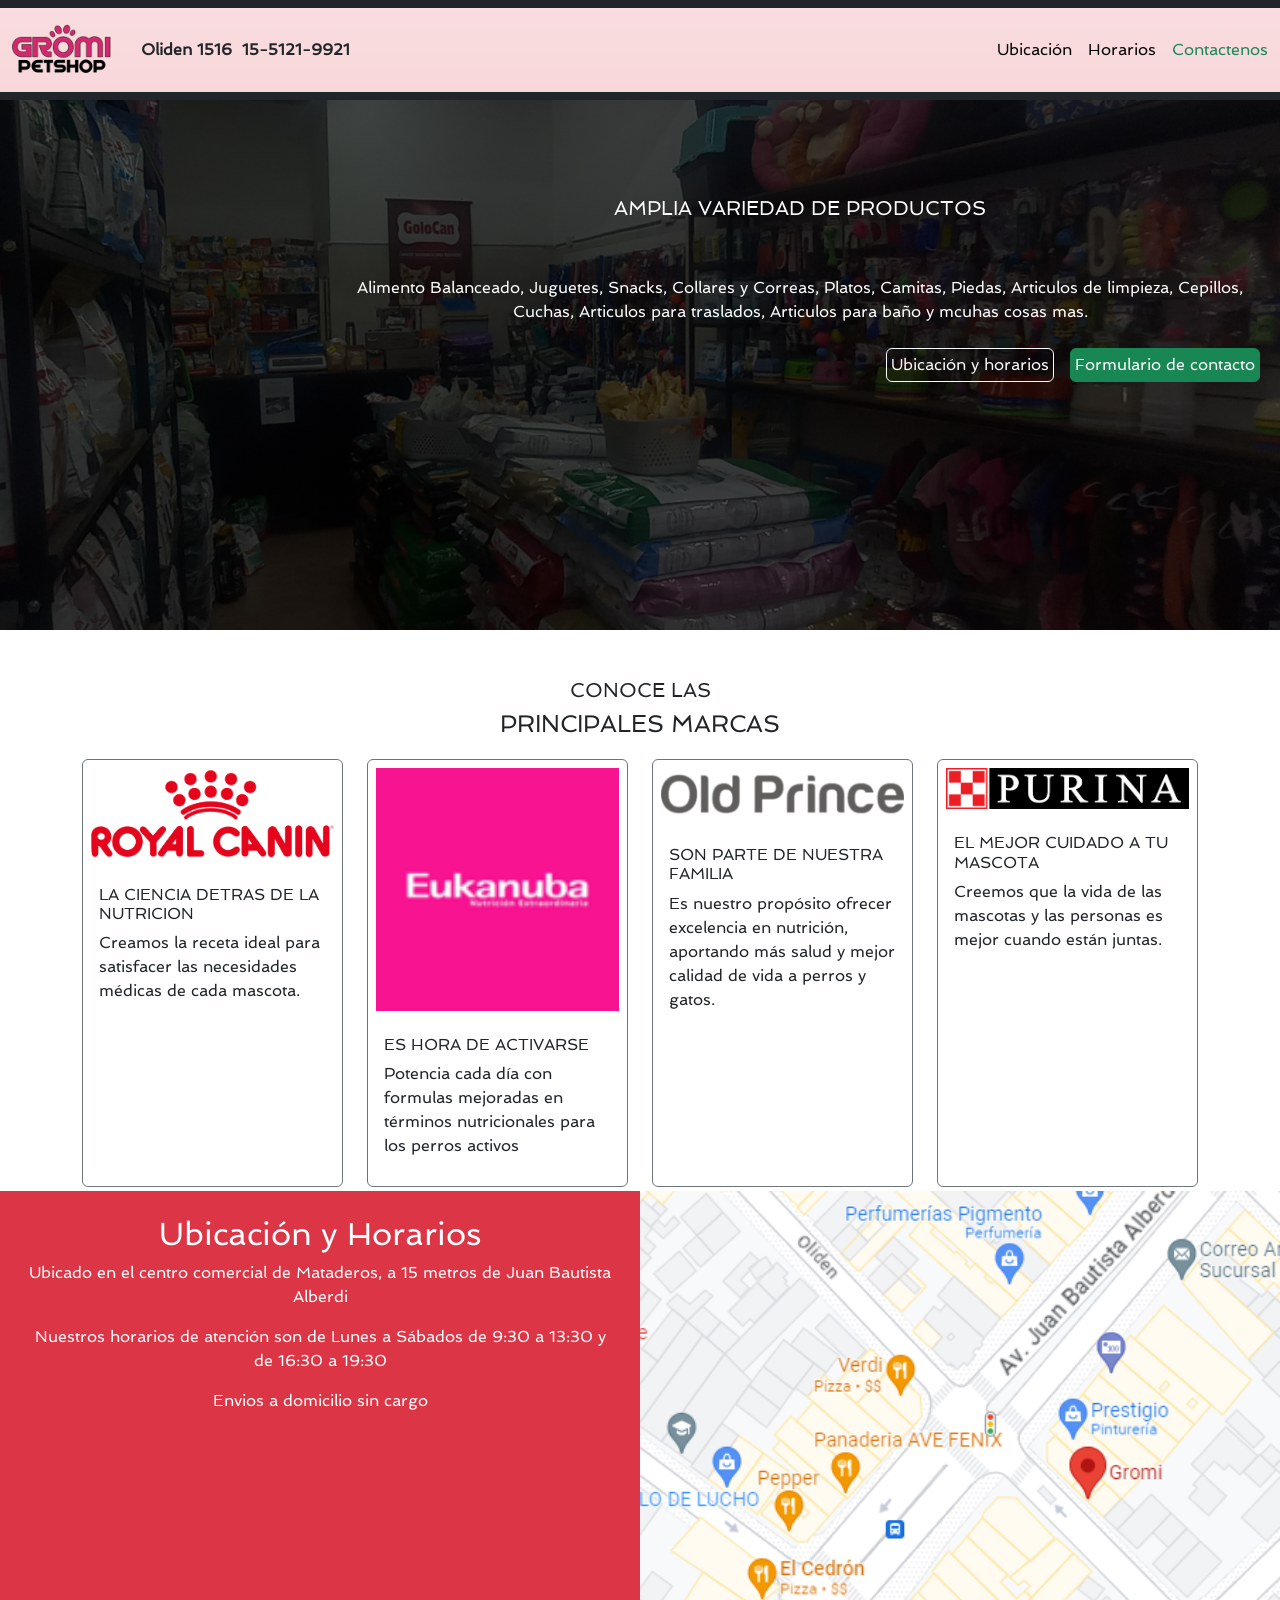
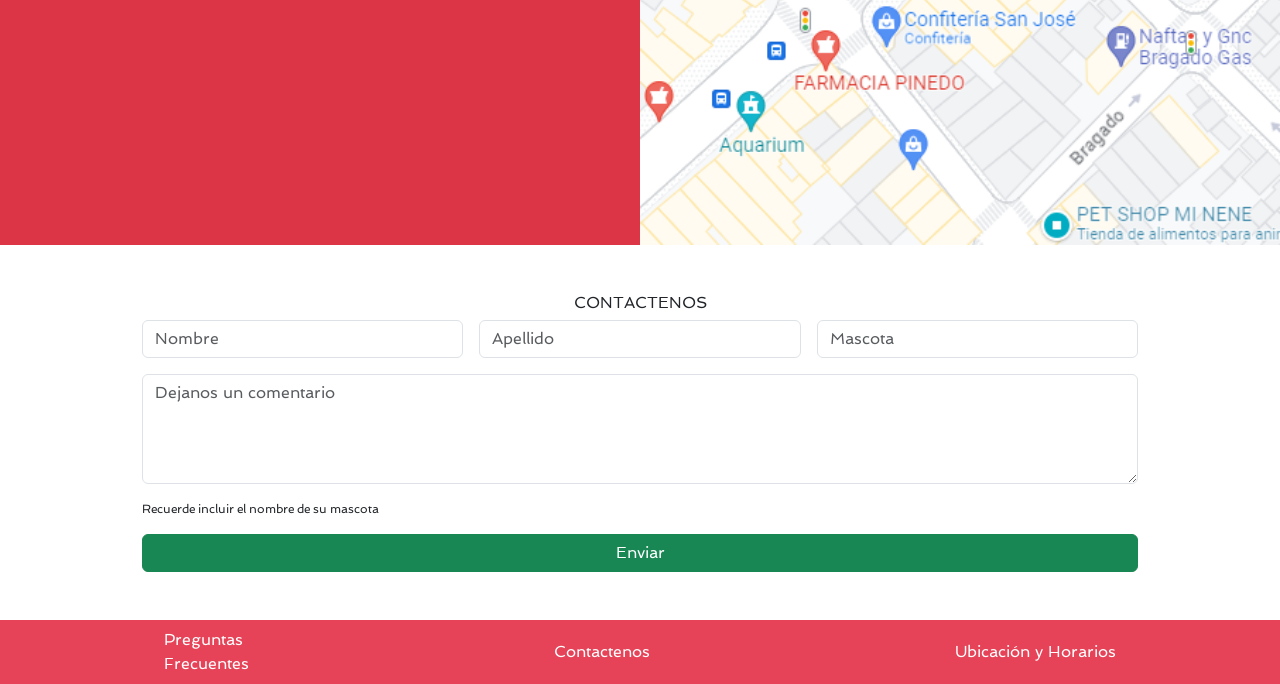
<file: index.html>
<!DOCTYPE html>
<html lang="es">

<head>
    <meta charset="UTF-8">
    <meta http-equiv="X-UA-Compatible" content="IE=edge">
    <meta name="viewport" content="width=, initial-scale=1.0">
    <!-- TITULO EN LA SOLAPA -->
    <title>Gromi Pet Shop</title>
    <!-- PARA PONER EL LOGO EN LA SOLAPA -->
    <link rel="icon" type="image/x-icon" href="IMG/logogromi-fondo.png">
    <!-- BOOSTRAP -->
    <link href="https://cdn.jsdelivr.net/npm/bootstrap@5.3.2/dist/css/bootstrap.min.css" rel="stylesheet"
        integrity="sha384-T3c6CoIi6uLrA9TneNEoa7RxnatzjcDSCmG1MXxSR1GAsXEV/Dwwykc2MPK8M2HN" crossorigin="anonymous">
    <!-- ESTILOS -->
    <link rel="stylesheet" href="style.css">
</head>




<body>




    <header class="container-fluid header">
        <!-- fila nav -->
        <div class="row">

            <!-- comienza nav  -->
            <nav class="navbar navbar-expand-lg bg-dark text-center">
                <!-- <nav class="navbar navbar-expand-lg navbar-dark bg-dark text-center"> -->
                <div class="container-fluid bg-danger-subtle bg-gradient p-1">

                    <!-- logo gromi -->
                    <a class="navbar-brand p-2" href="#">
                        <img class="img-fluid" src="IMG/logogromi-fondo.png" alt="" width="100">
                        <!-- <img class="img-fluid" src="IMG/logogromi-fondo.png" alt="" width="90" height="72"> -->
                    </a>

                    <a style="font-weight:bold; padding: 5px;">Oliden 1516</a>
                    <a style="font-weight:bold; padding: 5px;">15-5121-9921<a>


                            <!-- boton hamburguesa -->
                            <button class="navbar-toggler" type="button" data-bs-toggle="collapse"
                                data-bs-target="#navbarSupportedContent" aria-controls="navbarSupportedContent"
                                aria-expanded="false" aria-label="Toggle navigation">
                                <span class="navbar-toggler-icon"></span>
                            </button>

                            <!-- contener ul/li en este div, cada li que va en este div se mete en el desplegable -->
                            <div class="collapse navbar-collapse" id="navbarSupportedContent">
                                <!-- empieza la lista -->
                                <!-- ms-auto para alinear a la derecha -->
                                <ul class="navbar-nav mb-2 mb-lg-0 ms-auto">
                                    <li class="nav-item">
                                        <a class="nav-link active" aria-current="page" href="#">Ubicación</a>
                                    </li>
                                    <li class="nav-item">
                                        <a class="nav-link active" href="#">Horarios</a>
                                    </li>
                                    <li class="nav-item">
                                        <a class="nav-link active text-success" href="#">Contactenos</a>
                                    </li>
                                </ul>

                            </div>
                </div>
            </nav>
        </div>


        <!-- fila textos -->
        <div
            class="row d-flex justify-content-center justify-content-md-end mt-md-5 mt-sm-1 gy-5 text-white text-center">
            <!-- columna h1 -->
            <div class="col-12 w-75">
                <h5>AMPLIA VARIEDAD DE PRODUCTOS</h5>
            </div>
            <div class="col-12 w-75">

                <p> Alimento Balanceado, Juguetes, Snacks, Collares y Correas, Platos, Camitas, Piedas, Articulos de
                    limpieza, Cepillos, Cuchas, Articulos para traslados, Articulos para baño y mcuhas cosas mas.
                </p>
                <div class="col-12 d-md-flex justify-content-md-end">
                    <a href="#">
                        <button type="button" class="btn btn-outline-light m-2 p-1">Ubicación y horarios</button>
                    </a>
                    <a href="#">
                        <button type="button" class="btn btn-success m-2 p-1">Formulario de contacto</button>
                    </a>

                </div>
            </div>
            <!-- fin de fila de textos -->
        </div>


    </header>

    <!-- seccion cards -->
    <!-- cada card esta alineada al texto -->
    <section class="container mt-5 mb-2">

        <!-- fila TITULO -->

        <div class="row m-1">
            <div class="col-12 text-center">
                <h5>CONOCE LAS</h5>
                <h4>PRINCIPALES MARCAS</h4>
            </div>
        </div>
        <div class="row">

            <!-- columna royal -->
            <div class="col-6 col-sm-6 col-md-3 col-lg-3">
                <div class="card border-secondary m-2 mx-auto" style="width: 100%; height: 99%;">
                    <img src="./IMG/royal.png" class="card-img-top img-card rounded-1 p-2" alt="Royal Canin">
                    <div class="card-body">
                        <h6 class="card-title">LA CIENCIA DETRAS DE LA NUTRICION</h6>
                        <p class="card-text">Creamos la receta ideal para satisfacer las necesidades médicas de cada
                            mascota.</p>

                    </div>
                </div>
            </div>

            <!-- eukanuva -->
            <div class="col-6 col-sm-6 col-md-3 col-lg-3">
                <div class="card border-secondary m-2 mx-auto" style="width: 100%; height: 99%;">
                    <img src="IMG/eukanuba.png" class="card-img-top img-card rounded-1 p-2" alt="Eukanuba">
                    <div class="card-body">
                        <h6 class="card-title">ES HORA DE ACTIVARSE</h6>
                        <p class="card-text">Potencia cada día con formulas mejoradas en términos nutricionales para los
                            perros activos</p>

                    </div>
                </div>
            </div>

            <!-- old PRINCe -->
            <div class="col-6 col-sm-6 col-md-3 col-lg-3">
                <div class="card border-secondary m-2 mx-auto" style="width: 100%; height: 99%;">
                    <img src="IMG/old-prince.png" class="card-img-top img-card rounded-1 p-2" alt="Old Prince">
                    <div class="card-body">
                        <h6 class="card-title">SON PARTE DE NUESTRA FAMILIA</h6>
                        <p class="card-text">Es nuestro propósito ofrecer excelencia en nutrición, aportando más salud y
                            mejor calidad de vida a perros y gatos.</p>

                    </div>
                </div>
            </div>
            <!-- purina -->
            <div class="col-6 col-sm-6 col-md-3 col-lg-3">
                <div class="card border-secondary m-2 mx-auto" style="width: 100%; height: 99%;">
                    <img src="IMG/purina.png" class="card-img-top img-card rounded-1 p-2" alt="Purina">
                    <div class="card-body">
                        <h6 class="card-title">EL MEJOR CUIDADO A TU MASCOTA</h6>
                        <p class="card-text">Creemos que la vida de las mascotas y las personas es mejor cuando están
                            juntas.</p>

                    </div>
                </div>
            </div>

        </div>
    </section>


    <!-- seccion foto -->

    <section class="container-fluid">
        <div class="row">
            <div class="col-sm-12 col-lg-6 bg-danger text-white text-sm-center text-md-center text-lg-star p-4">
                <h2>Ubicación y Horarios</h2>
                <p>Ubicado en el centro comercial de Mataderos, a 15 metros de Juan Bautista Alberdi</p>

                <p>Nuestros horarios de atención son de Lunes a Sábados de 9:30 a 13:30 y de 16:30 a 19:30</p>
                <p>Envios a domicilio sin cargo</p>

            </div>
            <div class="col-sm-12 col-lg-6 g-0">
                <img class="img-fluid h-100 w-100" src="IMG/mapa.PNG" alt="Mapa Gromi">
            </div>
        </div>
    </section>

    <!-- seccion formulario de contacto -->
    <section class="container">

        <div class="row m-5">
            <div class="col-12 text-center">
                <h6>CONTACTENOS</h6>
            </div>
            <!-- Formulario -->
            <div class="col-12">
                <div class="row g-3">
                    <div class="col">
                        <input type="text" class="form-control" placeholder="Nombre" aria-label="First Name">
                    </div>
                    <div class="col">
                        <input type="text" class="form-control" placeholder="Apellido" aria-label="Last Name">
                    </div>
                    <div class="col">
                        <input type="text" class="form-control" placeholder="Mascota" aria-label="Pet">
                    </div>
                    <div class="col-12">
                        <textarea class="form-control" placeholder="Dejanos un comentario" aria-label="With textarea"
                            name="" id="" cols="30" rows="4"></textarea>

                    </div>
                    <div class="col-12">
                        <p style="font-size: 12px;">Recuerde incluir el nombre de su mascota</p>
                        <button type="button" class="btn btn-success w-100">Enviar</button>

                    </div>
                </div>

            </div>
        </div>


    </section>

    <!-- seccion footer -->
    <footer class="container-fluid">
        <div class="row">
            <div class="col bg-footer d-flex justify-content-around align-items-center">
                <a class="a-reset p-2" href="#">Preguntas <br> Frecuentes</a>
                <a class="a-reset p-2" href="#">Contactenos</a>
                <a class="a-reset p-2" href="#">Ubicación y Horarios</a>


            </div>

        </div>

    </footer>







    <script src="https://cdn.jsdelivr.net/npm/bootstrap@5.3.2/dist/js/bootstrap.bundle.min.js"
        integrity="sha384-C6RzsynM9kWDrMNeT87bh95OGNyZPhcTNXj1NW7RuBCsyN/o0jlpcV8Qyq46cDfL"
        crossorigin="anonymous"></script>
</body>




</html>
</file>
<file: style.css>
@import url('https://fonts.googleapis.com/css?family=Spinnaker');


body {
    font-family: 'spinnaker', sans-serif;

}

header {

    background: linear-gradient(rgba(0, 0, 0, 0.7), rgba(0, 0, 0, 0.7)), url(IMG/interior23.jpg) no-repeat center center fixed;
    background-position: center;
    background-size: cover;
    height: 630px;
}


/* ancho/alto automatico para que las imagenes queden igual en las cards*/
.img-card {

    max-width: 100%;
    max-height: 100%;
    object-fit: contain;
}

.bg-footer {

    background-color: rgb(230, 67, 88);
}

.a-reset{


    color: white;
    text-decoration: none;
    font-family: 'spinnaker', sans-serif;
}
</file>
